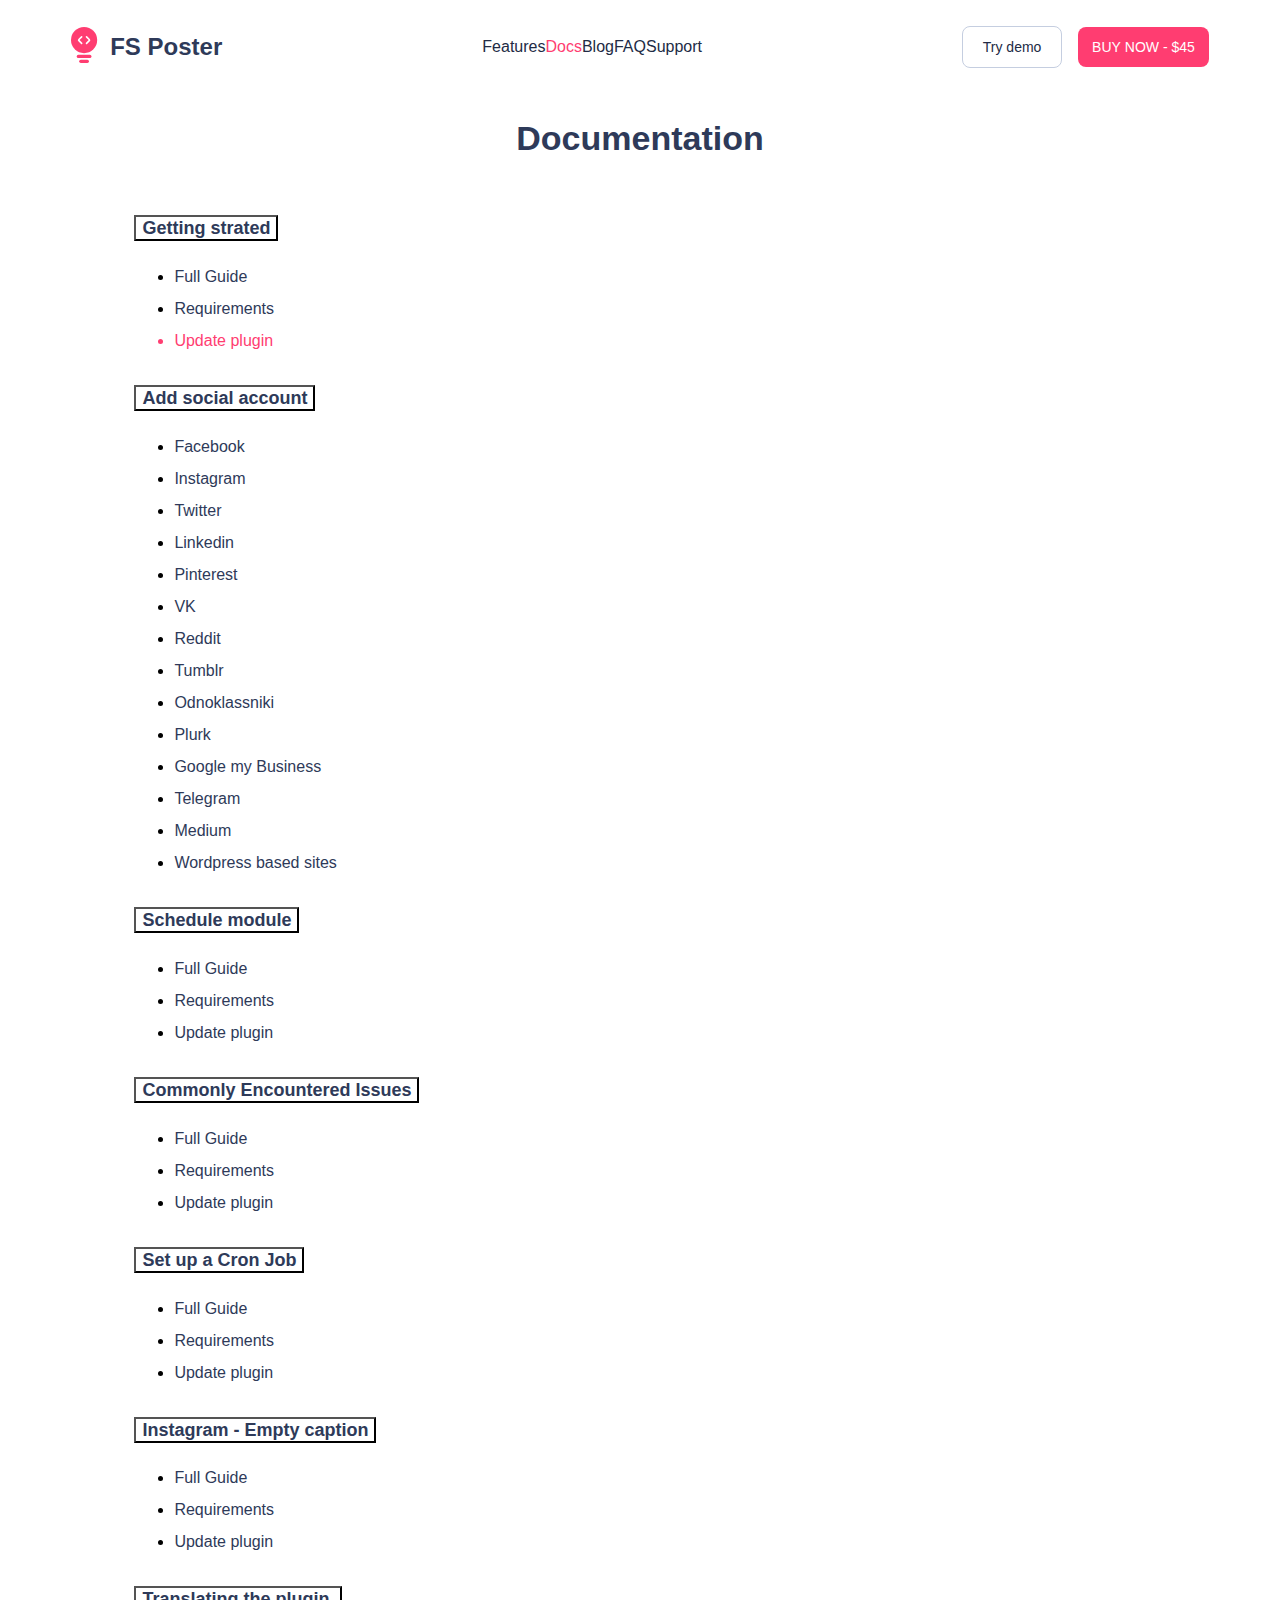
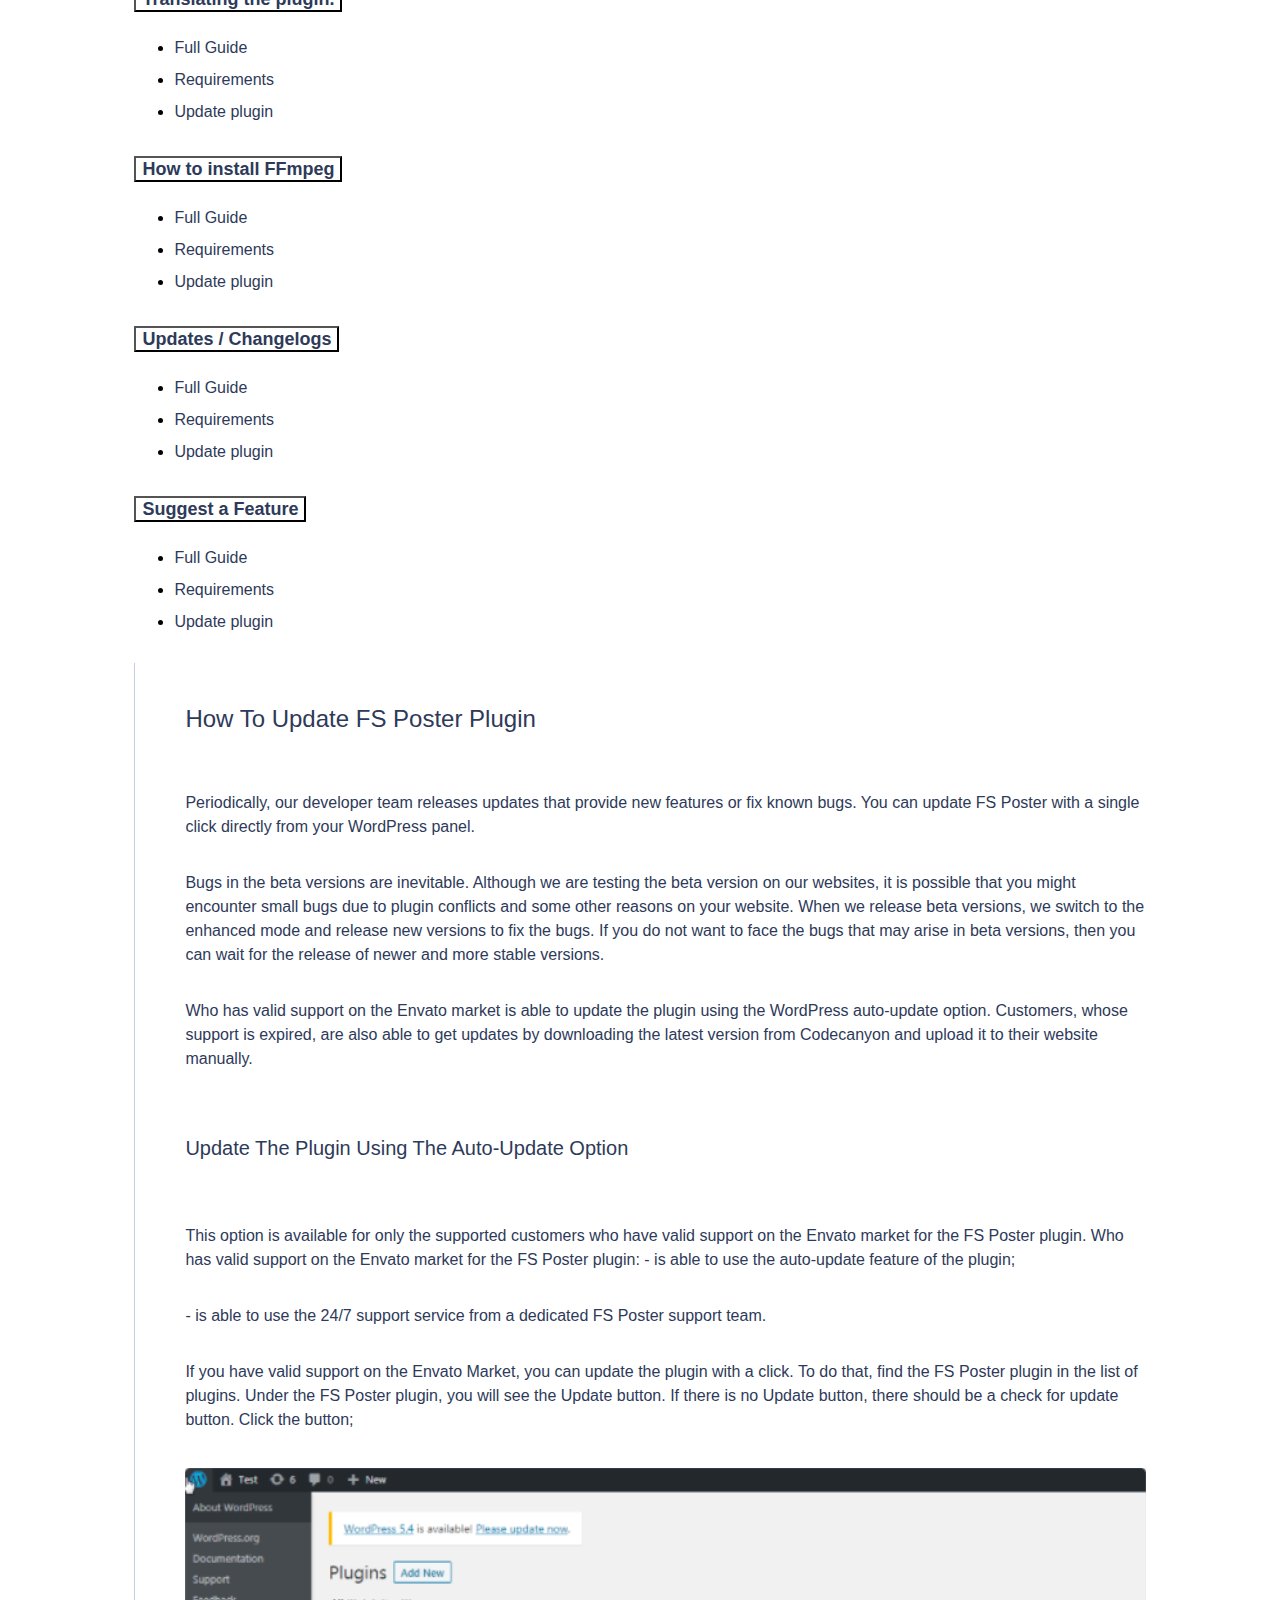
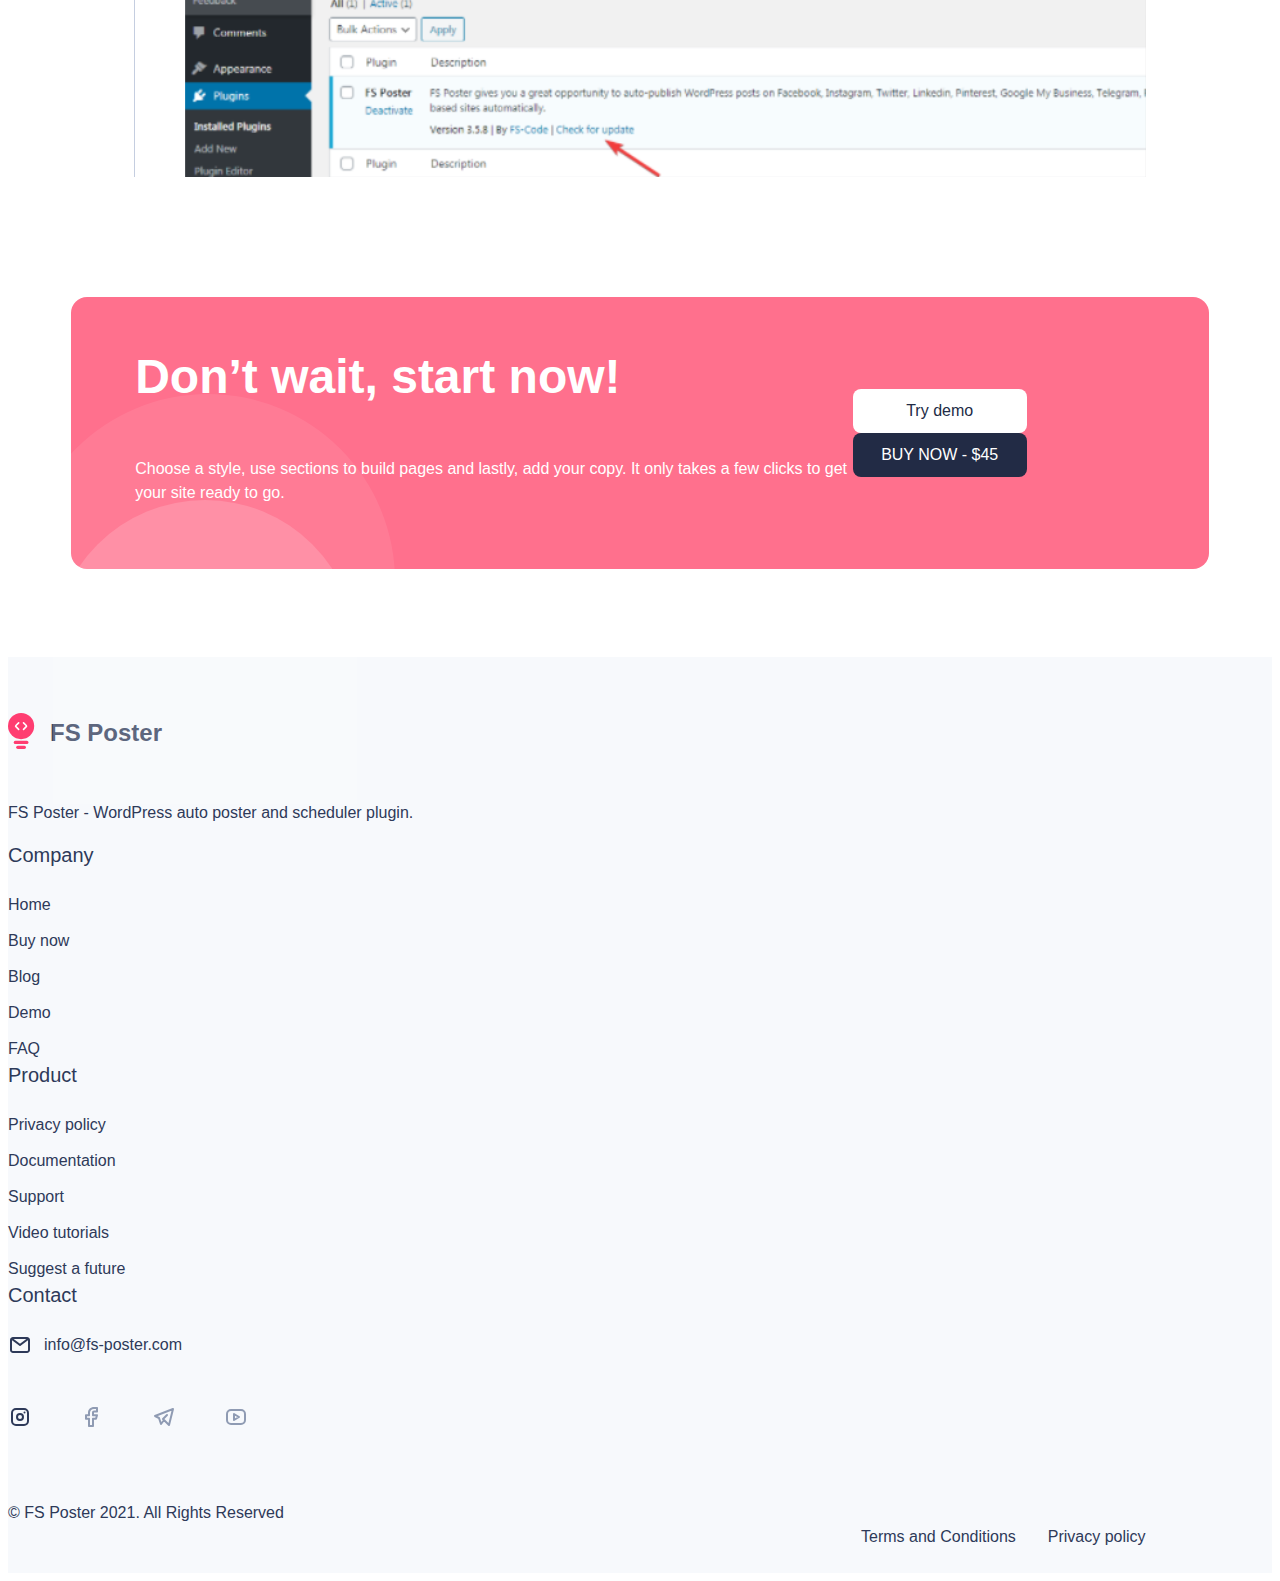
<file: documentation.html>
<!DOCTYPE html>
<html lang="en">

<head>
   <meta charset="UTF-8">
   <meta http-equiv="X-UA-Compatible" content="IE=edge">
   <meta name="viewport" content="width=device-width, initial-scale=1.0">
   <link href="https://cdn.jsdelivr.net/npm/bootstrap@5.1.3/dist/css/bootstrap.min.css" rel="stylesheet"
      integrity="sha384-1BmE4kWBq78iYhFldvKuhfTAU6auU8tT94WrHftjDbrCEXSU1oBoqyl2QvZ6jIW3" crossorigin="anonymous">
   <link rel="stylesheet" href="https://cdnjs.cloudflare.com/ajax/libs/font-awesome/6.0.0/css/all.min.css">
   <link rel="stylesheet" href="./css/style.css">
   <title>Documentation</title>
</head>

<body>
   <header>
      <div class="row navbar">
         <div class="col-6 col-md-3 left">
            <img class="menu" src="./images/menu.svg" alt="">
            <div class="logo"><img src="./images/logophoto.svg" alt=""></div>
            <a href="#">FS Poster</a>
         </div>
         <div class="d-none d-md-inline-block col-md-5 middle">
            <nav>
               <ul>
                  <li><a href="#">Features</a></li>
                  <li><a href="#" class="selected">Docs</a></li>
                  <li><a href="./index.html">Blog</a></li>
                  <li><a href="#">FAQ</a></li>
                  <li><a href="#">Support</a></li>
               </ul>
            </nav>
         </div>
         <div class="col-6 col-md-3 right">
            <img class="search" src="./images/search.svg" alt="">
            <button>Try demo</button>
            <button class="mainbutton">BUY <span>&nbspNOW&nbsp</span>-&nbsp$45</button>
         </div>
      </div>
   </header>
   <section class="docmain">
      <h1>Documentation</h1>
      <div class="row common">
         <div class="accordion col-12 col-md-4" id="accordionPanelsStayOpenExample">
            <div class="accordion-item border-0">
               <h2 class="accordion-header" id="heading1">
                  <button class="accordion-button " type="button" data-bs-toggle="collapse" data-bs-target="#collapse1"
                     aria-expanded="true" aria-controls="collapse1">
                     Getting strated
                  </button>
               </h2>
               <div id="collapse1" class="accordion-collapse collapse show" aria-labelledby="heading1"
                  data-bs-parent="#accordionExample">
                  <div class="accordion-body">
                     <ul>
                        <li><a href="#">Full Guide </a></li>
                        <li><a href="#">Requirements</a></li>
                        <li class="selected"><a href="#" ">Update plugin</a></li>
                         </ul>
                         <h3>How To Update FS Poster Plugin</h3>
                         <p>
                            Periodically, our developer team releases updates that provide new features or
                            fix known
                            bugs. You can update FS Poster with a single click directly from your WordPress
                            panel.
                         </p>
                         <p>
                            Bugs in the beta versions are inevitable. Although we are testing the beta
                            version on our
                            websites, it is possible that you might encounter small bugs due to plugin
                            conflicts and
                            some other reasons on your website. When we release beta versions, we switch to
                            the enhanced
                            mode and release new versions to fix the bugs. If you do not want to face the
                            bugs that may
                            arise in beta versions, then you can wait for the release of newer and more
                            stable versions.
                         </p>
                         <p>
                            Who has valid support on the Envato market is able to update the plugin using
                            the WordPress
                            auto-update option. Customers, whose support is expired, are also able to get
                            updates by
                            downloading the latest version from Codecanyon and upload it to their website
                            manually.
                         </p>
                         <h4>Update The Plugin Using The Auto-Update Option</h4>
                         <p>
                            This option is available for only the supported customers who have valid support
                            on the Envato market for the FS Poster plugin.
                            Who has valid support on the Envato market for the FS Poster plugin:
                            - is able to use the auto-update feature of the plugin;
                         </p>
                         <p>
                            - is able to use the 24/7 support service from a dedicated FS Poster support
                            team.
                         </p>
                         <p>
                            If you have valid support on the Envato Market, you can update the plugin with a
                            click.To do that, find the FS Poster plugin in the list of plugins. Under the FS
                            Poster plugin, you will see the Update button. If there is no Update button,
                            there should be a check for update button. Click the button;
                         </p>
                      </div>
                   </div>
                </div>
                <div class= " accordion-item border-0">
                              <h2 class="accordion-header" id="heading2">
                                 <button class="accordion-button collapsed" type="button" data-bs-toggle="collapse"
                                    data-bs-target="#collapse2" aria-expanded="false" aria-controls="collapse2">
                                    Add social account
                                 </button>
                              </h2>
                              <div id="collapse2" class="accordion-collapse collapse" aria-labelledby="heading2"
                                 data-bs-parent="#accordionExample">
                                 <div class="accordion-body">
                                    <ul>
                                       <li><a href="https://www.facebook.com/">Facebook</a></li>
                                       <li><a href="https://www.instagram.com/">Instagram</a></li>
                                       <li><a href="https://www.twitter.com/">Twitter</a></li>
                                       <li><a href="https://www.linkedin.com/">Linkedin</a></li>
                                       <li><a href="https://www.pinterest.com/">Pinterest</a></li>
                                       <li><a href="https://www.vk.com/">VK</a></li>
                                       <li><a href="https://www.reddit.com/">Reddit</a></li>
                                       <li><a href="https://www.tumblr.com/">Tumblr</a></li>
                                       <li><a href="https://www.odnoklassniki.com/">Odnoklassniki</a></li>
                                       <li><a href="https://www.plurk.com/">Plurk</a></li>
                                       <li><a href="https://www.google.com/business/">Google my Business</a></li>
                                       <li><a href="https://www.telegram.com/">Telegram</a></li>
                                       <li><a href="https://www.medium.com/">Medium</a></li>
                                       <li><a href="https://wordpress.com/">Wordpress based sites</a></li>
                                    </ul>
                                 </div>
                              </div>
                  </div>
                  <div class="accordion-item border-0">
                     <h2 class="accordion-header" id="heading3">
                        <button class="accordion-button collapsed" type="button" data-bs-toggle="collapse"
                           data-bs-target="#collapse3" aria-expanded="false" aria-controls="collapse3">
                           Schedule module
                        </button>
                     </h2>
                     <div id="collapse3" class="accordion-collapse collapse" aria-labelledby="heading3"
                        data-bs-parent="#accordionExample">
                        <div class="accordion-body">
                           <ul>
                              <li><a href="#">Full Guide</a></li>
                              <li><a href="#">Requirements</a></li>
                              <li><a href="#">Update plugin</a></li>
                           </ul>
                        </div>
                     </div>
                  </div>
                  <div class="accordion-item border-0">
                     <h2 class="accordion-header" id="heading4">
                        <button class="accordion-button collapsed" type="button" data-bs-toggle="collapse"
                           data-bs-target="#collapse4" aria-expanded="false" aria-controls="collapse4">
                           Commonly Encountered Issues
                        </button>
                     </h2>
                     <div id="collapse4" class="accordion-collapse collapse" aria-labelledby="heading4"
                        data-bs-parent="#accordionExample">
                        <div class="accordion-body">
                           <ul>
                              <li><a href="#">Full Guide</a></li>
                              <li><a href="#">Requirements</a></li>
                              <li><a href="#">Update plugin</a></li>
                           </ul>
                        </div>
                     </div>
                  </div>
                  <div class="accordion-item border-0">
                     <h2 class="accordion-header" id="heading5">
                        <button class="accordion-button collapsed" type="button" data-bs-toggle="collapse"
                           data-bs-target="#collapse5" aria-expanded="false" aria-controls="collapse5">
                           Set up a Cron Job
                        </button>
                     </h2>
                     <div id="collapse5" class="accordion-collapse collapse" aria-labelledby="heading5"
                        data-bs-parent="#accordionExample">
                        <div class="accordion-body">
                           <ul>
                              <li><a href="#">Full Guide</a></li>
                              <li><a href="#">Requirements</a></li>
                              <li><a href="#">Update plugin</a></li>
                           </ul>
                        </div>
                     </div>
                  </div>
                  <div class="accordion-item border-0">
                     <h2 class="accordion-header" id="heading6">
                        <button class="accordion-button collapsed" type="button" data-bs-toggle="collapse"
                           data-bs-target="#collapse6" aria-expanded="false" aria-controls="collapse6">
                           Instagram - Empty caption
                        </button>
                     </h2>
                     <div id="collapse6" class="accordion-collapse collapse" aria-labelledby="heading6"
                        data-bs-parent="#accordionExample">
                        <div class="accordion-body">
                           <ul>
                              <li><a href="#">Full Guide</a></li>
                              <li><a href="#">Requirements</a></li>
                              <li><a href="#">Update plugin</a></li>
                           </ul>
                        </div>
                     </div>
                  </div>
                  <div class="accordion-item border-0">
                     <h2 class="accordion-header" id="heading7">
                        <button class="accordion-button collapsed" type="button" data-bs-toggle="collapse"
                           data-bs-target="#collapse7" aria-expanded="false" aria-controls="collapse7">
                           Translating the plugin.
                        </button>
                     </h2>
                     <div id="collapse7" class="accordion-collapse collapse" aria-labelledby="heading7"
                        data-bs-parent="#accordionExample">
                        <div class="accordion-body">
                           <ul>
                              <li><a href="#">Full Guide</a></li>
                              <li><a href="#">Requirements</a></li>
                              <li><a href="#">Update plugin</a></li>
                           </ul>
                        </div>
                     </div>
                  </div>
                  <div class="accordion-item border-0">
                     <h2 class="accordion-header" id="heading8">
                        <button class="accordion-button collapsed" type="button" data-bs-toggle="collapse"
                           data-bs-target="#collapse8" aria-expanded="false" aria-controls="collapse8">
                           How to install FFmpeg
                        </button>
                     </h2>
                     <div id="collapse8" class="accordion-collapse collapse" aria-labelledby="heading8"
                        data-bs-parent="#accordionExample">
                        <div class="accordion-body">
                           <ul>
                              <li><a href="#">Full Guide</a></li>
                              <li><a href="#">Requirements</a></li>
                              <li><a href="#">Update plugin</a></li>
                           </ul>
                        </div>
                     </div>
                  </div>
                  <div class="accordion-item border-0">
                     <h2 class="accordion-header" id="heading9">
                        <button class="accordion-button collapsed" type="button" data-bs-toggle="collapse"
                           data-bs-target="#collapse9" aria-expanded="false" aria-controls="collapse9">
                           Updates / Changelogs
                        </button>
                     </h2>
                     <div id="collapse9" class="accordion-collapse collapse" aria-labelledby="heading9"
                        data-bs-parent="#accordionExample">
                        <div class="accordion-body">
                           <ul>
                              <li><a href="#">Full Guide</a></li>
                              <li><a href="#">Requirements</a></li>
                              <li><a href="#">Update plugin</a></li>
                           </ul>
                        </div>
                     </div>
                  </div>
                  <div class="accordion-item border-0">
                     <h2 class="accordion-header" id="heading10">
                        <button class="accordion-button collapsed" type="button" data-bs-toggle="collapse"
                           data-bs-target="#collapse10" aria-expanded="false" aria-controls="collapse10">
                           Suggest a Feature
                        </button>
                     </h2>
                     <div id="collapse10" class="accordion-collapse collapse" aria-labelledby="heading10"
                        data-bs-parent="#accordionExample">
                        <div class="accordion-body">
                           <ul>
                              <li><a href="#">Full Guide</a></li>
                              <li><a href="#">Requirements</a></li>
                              <li><a href="#">Update plugin</a></li>
                           </ul>
                        </div>
                     </div>
                  </div>
               </div>

               <div class="col-md-8 d-none d-md-block information">
                  <h5>How To Update FS Poster Plugin</h5>
                  <p>Periodically, our developer team releases updates that provide new features or
                     fix known bugs. You can update FS Poster with a single click directly from your
                     WordPress panel.
                  </p>
                  <p>
                     Bugs in the beta versions are inevitable. Although we are testing the beta version
                     on our websites, it is possible that you might encounter small bugs due to plugin
                     conflicts and some other reasons on your website. When we release beta versions,
                     we switch to the enhanced mode and release new versions to fix the bugs. If you
                     do not want to face the bugs that may arise in beta versions, then you can wait
                     for the release of newer and more stable versions.
                  </p>
                  <p>
                     Who has valid support on the Envato market is able to update the plugin using the
                     WordPress auto-update option. Customers, whose support is expired, are also able to
                     get updates by downloading the latest version from Codecanyon and upload it to their
                     website manually.
                  </p>
                  <h6>Update The Plugin Using The Auto-Update Option</h6>
                  <p>
                     This option is available for only the supported customers who have valid support
                     on the Envato market for the FS Poster plugin.
                     Who has valid support on the Envato market for the FS Poster plugin:
                     - is able to use the auto-update feature of the plugin;
                  </p>
                  <p>
                     - is able to use the 24/7 support service from a dedicated FS Poster support team.
                  </p>
                  <p>
                     If you have valid support on the Envato Market, you can update the plugin with a click.
                     To do that, find the FS Poster plugin in the list of plugins. Under the FS Poster plugin,
                     you will see the Update button. If there is no Update button, there should be a check for
                     update button. Click the button;
                  </p>
                  <img src="./images/image 10.svg" alt="">
               </div>
            </div>
   </section>

   <section class="row d-none d-md-flex jumbotron">
      <div class="col-6 info">
         <h3>Don’t wait, start now!</h3>
         <p>Choose a style, use sections to build pages and lastly, add your copy. It only takes a few clicks to get
            your site ready to go.
         </p>
      </div>
      <div class="col-6 d-flex justify-content-end buttons">
         <button>Try demo</button>
         <button>BUY NOW - $45</button>
      </div>
      <div class="big circle"></div>
      <div class="small circle"></div>
   </section>

   <footer>
      <div class="row p-0 m-0 mx-md-auto up">
         <div class="col-12 col-md-3 info">
            <div class="footerlogo">
               <div class="logo"><img src="./images/logophoto.svg" alt=""></div>
               <a href="#">FS Poster</a>
            </div>
            <p>FS Poster - WordPress auto poster
               and scheduler plugin.
            </p>
         </div>
         <div class="col-12 col-md-3 company menu">
            <h6>Company</h6>
            <ul>
               <li><a href="#">Home</a></li>
               <li><a href="#">Buy now</a></li>
               <li><a href="./index.html">Blog</a></li>
               <li><a href="#">Demo</a></li>
               <li><a href="#">FAQ</a></li>
            </ul>
         </div>
         <div class="col-12 col-md-3 product menu">
            <h6>Product</h6>
            <ul>
               <li><a href="#">Privacy policy</a></li>
               <li><a href="./documentation.html">Documentation</a></li>
               <li><a href="#">Support</a></li>
               <li><a href="#">Video tutorials</a></li>
               <li><a href="#">Suggest a future</a></li>
            </ul>
         </div>
         <div class="col-12 col-md-3 contact menu">
            <h6>Contact</h6>
            <ul>
               <li>
                  <a href="#">
                     <img src="./images/email.svg" alt="">
                     <p>info@fs-poster.com</p>
                  </a>
               </li>
            </ul>
            <div class="socialnetworks">
               <ul>
                  <li><a href="#"><img src="./images/Instagram.svg" alt=""></a></li>
                  <li><a href="#"><img src="./images/facebook.svg" alt=""></a></li>
                  <li><a href="#"><img src="./images/telegram.svg" alt=""></a></li>
                  <li><a href="#"><img src="./images/youtube.svg" alt=""></a></li>
               </ul>
            </div>
         </div>
      </div>
      <div class="row down mx-auto">
         <div class="col-md-6 left">
            <p>&copy FS Poster 2021. All Rights Reserved</p>
         </div>
         <div class="col-md-6 right ">
            <a href="#">Terms and Conditions</a>
            <a href="#">Privacy policy</a>
         </div>
      </div>
   </footer>
   <script src="https://cdn.jsdelivr.net/npm/bootstrap@5.1.3/dist/js/bootstrap.bundle.min.js"
      integrity="sha384-ka7Sk0Gln4gmtz2MlQnikT1wXgYsOg+OMhuP+IlRH9sENBO0LRn5q+8nbTov4+1p"
      crossorigin="anonymous"></script>
</body>

</html>
</file>
<file: css/style.css>
.jumbotron {
  font-family: Euclid Circular A, sans-serif;
  width: 90%;
  margin: 120px auto 0 auto;
  display: -webkit-box;
  display: -ms-flexbox;
  display: flex;
  -webkit-box-pack: justify;
      -ms-flex-pack: justify;
          justify-content: space-between;
  -webkit-box-align: center;
      -ms-flex-align: center;
          align-items: center;
  background: #FF708D;
  border-radius: 16px;
  position: relative;
}

.jumbotron .info {
  padding-left: 64px;
}

.jumbotron h3 {
  font-family: Euclid Circular A, sans-serif;
  font-style: normal;
  font-weight: 600;
  font-size: 48px;
  line-height: 64px;
  color: #FFFFFF;
  margin-top: 48px;
}

.jumbotron p {
  font-family: Euclid Circular A, sans-serif;
  font-style: normal;
  font-weight: normal;
  font-size: 16px;
  line-height: 24px;
  color: #FFFFFF;
  margin: 16px 0 64px 0;
}

.jumbotron .buttons {
  padding-right: 64px;
  gap: 24px;
}

.jumbotron .buttons button {
  padding: 12px;
  width: 174px;
  text-align: center;
  border-radius: 8px;
  border: none;
}

.jumbotron .buttons button:nth-of-type(1) {
  background: #FFFFFF;
  font-family: Euclid Circular A, sans-serif;
  font-style: normal;
  font-weight: normal;
  font-size: 16px;
  line-height: 20px;
  color: #222B45;
  text-align: center;
  -webkit-transition: 0.2s ease-out;
  transition: 0.2s ease-out;
}

.jumbotron .buttons button:nth-of-type(1):hover {
  color: #FFFFFF;
  background: #222B45;
}

.jumbotron .buttons button:nth-of-type(2) {
  background: #222B45;
  font-family: Euclid Circular A, sans-serif;
  font-style: normal;
  font-weight: 400;
  font-size: 16px;
  line-height: 20px;
  color: #FFFFFF;
  text-align: center;
  -webkit-transition: 0.2s ease-out;
  transition: 0.2s ease-out;
}

.jumbotron .circle {
  position: absolute;
  background: #ffffff;
}

.jumbotron .big {
  width: 374px;
  height: 374px;
  position: absolute;
  left: -4.44%;
  right: 73.68%;
  top: 35.42%;
  bottom: -91.25%;
  border-top-left-radius: 50%;
  border-top-right-radius: 50%;
  background: rgba(255, 255, 255, 0.08);
}

.jumbotron .small {
  width: 304px;
  height: 304px;
  position: absolute;
  left: -1.56%;
  right: 76.56%;
  top: 74.58%;
  bottom: -101.25%;
  background: rgba(255, 255, 255, 0.16);
  border-top-left-radius: 50%;
  border-top-right-radius: 50%;
}

body {
  font-family: Euclid Circular A, sans-serif;
}

header .navbar {
  width: 95%;
  margin: auto;
  padding: 18px 0;
  display: -webkit-box;
  display: -ms-flexbox;
  display: flex;
  -ms-flex-wrap: nowrap;
      flex-wrap: nowrap;
  -webkit-box-orient: horizontal;
  -webkit-box-direction: normal;
      -ms-flex-direction: row;
          flex-direction: row;
  -webkit-box-pack: justify;
      -ms-flex-pack: justify;
          justify-content: space-between;
  -webkit-box-align: center;
      -ms-flex-align: center;
          align-items: center;
}

header .navbar > * {
  padding: 0;
}

header .navbar .left {
  display: -webkit-box;
  display: -ms-flexbox;
  display: flex;
  -ms-flex-wrap: nowrap;
      flex-wrap: nowrap;
  -webkit-box-orient: horizontal;
  -webkit-box-direction: normal;
      -ms-flex-direction: row;
          flex-direction: row;
  -webkit-box-pack: start;
      -ms-flex-pack: start;
          justify-content: start;
  -webkit-box-align: center;
      -ms-flex-align: center;
          align-items: center;
  gap: 12px;
}

header .navbar .left a {
  font-family: Euclid Circular A, sans-serif;
  font-style: normal;
  font-weight: 600;
  font-size: 24px;
  line-height: 32px;
  color: #2E3A59;
  text-decoration: none;
  -webkit-transition: 0.5s ease-in;
  transition: 0.5s ease-in;
}

header .navbar .left a:hover {
  color: #093ec4;
}

header .navbar .left .logo {
  position: relative;
}

header .navbar .left .logo:after {
  content: '';
  position: absolute;
  top: 0;
  left: 0;
  width: 0;
  height: 100%;
  background-color: rgba(255, 255, 255, 0.4);
  -webkit-transition: none;
  transition: none;
}

header .navbar .left .logo:hover:after {
  width: 150%;
  background-color: rgba(255, 255, 255, 0);
  -webkit-transition: all 1s ease-in-out;
  -webkit-transition: all 0.4s ease-in-out;
  transition: all 0.4s ease-in-out;
}

header .navbar .middle {
  -ms-flex-wrap: nowrap;
      flex-wrap: nowrap;
  -webkit-box-orient: horizontal;
  -webkit-box-direction: normal;
      -ms-flex-direction: row;
          flex-direction: row;
  -webkit-box-pack: center;
      -ms-flex-pack: center;
          justify-content: center;
  -webkit-box-align: center;
      -ms-flex-align: center;
          align-items: center;
}

header .navbar .middle nav ul {
  padding: 0;
  margin: 0;
  display: -webkit-box;
  display: -ms-flexbox;
  display: flex;
  list-style-type: none;
  -webkit-box-orient: vertical;
  -webkit-box-direction: normal;
      -ms-flex-direction: column;
          flex-direction: column;
  -webkit-box-pack: justify;
      -ms-flex-pack: justify;
          justify-content: space-between;
}

header .navbar .middle nav ul a {
  text-decoration: none;
  font-family: Euclid Circular A, sans-serif;
  font-style: normal;
  font-weight: normal;
  font-size: 16px;
  line-height: 24px;
  color: #222B45;
}

header .navbar .middle nav ul a.selected {
  color: #FF3D71;
}

header .navbar .middle nav ul a.selected:hover {
  cursor: default;
}

header .navbar .middle nav ul a:hover {
  color: #FF3D71;
}

header .navbar .right {
  display: -webkit-box;
  display: -ms-flexbox;
  display: flex;
  -ms-flex-wrap: nowrap;
      flex-wrap: nowrap;
  -webkit-box-orient: horizontal;
  -webkit-box-direction: normal;
      -ms-flex-direction: row;
          flex-direction: row;
  -webkit-box-pack: end;
      -ms-flex-pack: end;
          justify-content: end;
  -webkit-box-align: center;
      -ms-flex-align: center;
          align-items: center;
  gap: 16px;
}

header .navbar .right button.mainbutton {
  display: -webkit-box;
  display: -ms-flexbox;
  display: flex;
  padding: 12px 14px;
  -webkit-box-align: center;
      -ms-flex-align: center;
          align-items: center;
  width: "";
  height: "";
  background: #FF3D71;
  border: none;
  font-family: Euclid Circular A, sans-serif;
  font-style: normal;
  font-weight: 400;
  font-size: 14px;
  line-height: 16px;
  color: #FFFFFF;
  border-radius: 8px;
  -webkit-transition: 0.5s ease-out;
  transition: 0.5s ease-out;
}

header .navbar .right button.mainbutton span {
  display: none;
}

header .navbar .right button.mainbutton:hover {
  background: #222B45;
}

header .navbar .right button:not(.mainbutton) {
  display: none;
  padding: 12px 8px;
  min-width: 100px;
  text-align: center;
  border-radius: 8px;
  width: "";
  height: "";
  background: #FFFFFF;
  border: 1px solid #C5CEE0;
  font-family: Euclid Circular A, sans-serif;
  font-style: normal;
  font-weight: 400;
  font-size: 14px;
  line-height: 16px;
  color: #222B45;
  -webkit-transition: 0.5s ease-out;
  transition: 0.5s ease-out;
}

header .navbar .right button:not(.mainbutton):hover {
  color: #C5CEE0;
  background: #222B45;
}

header .menu:hover,
header .logo:hover,
header .search:hover {
  cursor: pointer;
}

@media (min-width: 768px) {
  header .navbar {
    width: 90%;
  }
  header .navbar .left .menu {
    display: none;
  }
  header .navbar .middle nav ul {
    -webkit-box-orient: horizontal;
    -webkit-box-direction: normal;
        -ms-flex-direction: row;
            flex-direction: row;
  }
  header .navbar .right .search {
    display: none;
  }
  header .navbar .right button.mainbutton span {
    display: inline-block;
  }
  header .navbar .right button:not(.mainbutton) {
    display: block;
  }
}

footer {
  margin: 88px 0 0 0;
  padding: 56px 0 24px 0;
  background: #F7F9FC;
  -ms-flex-wrap: nowrap;
      flex-wrap: nowrap;
  -webkit-box-orient: vertical;
  -webkit-box-direction: normal;
      -ms-flex-direction: column;
          flex-direction: column;
  -webkit-box-pack: start;
      -ms-flex-pack: start;
          justify-content: start;
  -webkit-box-align: center;
      -ms-flex-align: center;
          align-items: center;
}

footer ul {
  list-style: none;
  padding: 0;
  margin: 24px 0 0 0;
  display: -webkit-box;
  display: -ms-flexbox;
  display: flex;
  -ms-flex-wrap: nowrap;
      flex-wrap: nowrap;
  -webkit-box-orient: vertical;
  -webkit-box-direction: normal;
      -ms-flex-direction: column;
          flex-direction: column;
  -webkit-box-pack: center;
      -ms-flex-pack: center;
          justify-content: center;
  -webkit-box-align: left;
      -ms-flex-align: left;
          align-items: left;
  gap: 12px;
}

footer ul a {
  font-family: Euclid Circular A, sans-serif;
  font-style: normal;
  font-weight: normal;
  font-size: 16px;
  line-height: 24px;
  color: #2E3A59;
  text-decoration: none;
}

footer .info {
  display: -webkit-box;
  display: -ms-flexbox;
  display: flex;
  -ms-flex-wrap: nowrap;
      flex-wrap: nowrap;
  -webkit-box-orient: vertical;
  -webkit-box-direction: normal;
      -ms-flex-direction: column;
          flex-direction: column;
  -webkit-box-pack: start;
      -ms-flex-pack: start;
          justify-content: start;
  -webkit-box-align: center;
      -ms-flex-align: center;
          align-items: center;
  text-align: center;
  gap: 32px;
}

footer .info .footerlogo {
  display: -webkit-box;
  display: -ms-flexbox;
  display: flex;
  -ms-flex-wrap: nowrap;
      flex-wrap: nowrap;
  -webkit-box-orient: horizontal;
  -webkit-box-direction: normal;
      -ms-flex-direction: row;
          flex-direction: row;
  -webkit-box-pack: center;
      -ms-flex-pack: center;
          justify-content: center;
  -webkit-box-align: center;
      -ms-flex-align: center;
          align-items: center;
  gap: 15px;
}

footer .info .footerlogo .logo {
  position: relative;
}

footer .info .footerlogo .logo:hover {
  cursor: pointer;
}

footer .info .footerlogo .logo:after {
  content: '';
  position: absolute;
  top: 0;
  left: 0;
  width: 0;
  height: 100%;
  background-color: rgba(255, 255, 255, 0.4);
  -webkit-transition: none;
  transition: none;
}

footer .info .footerlogo .logo:hover:after {
  width: 150%;
  background-color: rgba(255, 255, 255, 0);
  -webkit-transition: all 1s ease-in-out;
  -webkit-transition: all 0.4s ease-in-out;
  transition: all 0.4s ease-in-out;
}

footer .info .footerlogo a {
  font-family: Euclid Circular A, sans-serif;
  font-style: normal;
  font-weight: 600;
  font-size: 24px;
  line-height: 32px;
  color: #2E3A59;
  text-decoration: none;
  -webkit-transition: 0.5s ease-in;
  transition: 0.5s ease-in;
}

footer .info .footerlogo a:hover {
  color: #093ec4;
}

footer .info p {
  font-family: Euclid Circular A, sans-serif;
  font-style: normal;
  font-weight: normal;
  font-size: 16px;
  line-height: 24px;
  color: #2E3A59;
  max-width: 70%;
}

footer .menu {
  text-align: center;
  margin-top: 40px;
}

footer .menu h6 {
  font-family: Euclid Circular A, sans-serif;
  font-style: normal;
  font-weight: 400;
  font-size: 20px;
  line-height: 28px;
  color: #2E3A59;
  margin: 0;
}

footer .menu.contact li a {
  display: -webkit-box;
  display: -ms-flexbox;
  display: flex;
  -webkit-box-align: center;
      -ms-flex-align: center;
          align-items: center;
  -webkit-box-pack: center;
      -ms-flex-pack: center;
          justify-content: center;
  gap: 12px;
}

footer .menu.contact li a p {
  margin: 0;
}

footer .menu .socialnetworks ul {
  margin-top: 48px;
  -webkit-box-orient: horizontal;
  -webkit-box-direction: normal;
      -ms-flex-direction: row;
          flex-direction: row;
  gap: 48px;
}

footer .down {
  margin: 24px 0 0 0;
  padding: 24px 0 0 0;
  font-family: Euclid Circular A, sans-serif;
  font-style: normal;
  font-weight: 400;
  font-size: 20px;
  line-height: 28px;
  color: #2E3A59;
  border-top: 1px solid #EDF1F7;
}

footer .down p {
  margin-bottom: 0;
}

footer .down .left {
  display: -webkit-box;
  display: -ms-flexbox;
  display: flex;
  -webkit-box-pack: center;
      -ms-flex-pack: center;
          justify-content: center;
  font-family: Euclid Circular A, sans-serif;
  font-style: normal;
  font-weight: normal;
  font-size: 16px;
  line-height: 24px;
  color: #2E3A59;
}

footer .down .right {
  display: none;
}

footer .down .right a {
  text-decoration: none;
  font-family: Euclid Circular A, sans-serif;
  font-style: normal;
  font-weight: normal;
  font-size: 16px;
  line-height: 24px;
  color: #2E3A59;
}

@media (min-width: 768px) {
  footer > * {
    width: 90%;
  }
  footer .info {
    text-align: left;
    -webkit-box-align: start;
        -ms-flex-align: start;
            align-items: flex-start;
    -webkit-box-pack: start;
        -ms-flex-pack: start;
            justify-content: flex-start;
  }
  footer .menu {
    margin: 0;
    text-align: left;
  }
  footer .menu.contact li a {
    -webkit-box-align: start;
        -ms-flex-align: start;
            align-items: flex-start;
    -webkit-box-pack: start;
        -ms-flex-pack: start;
            justify-content: flex-start;
  }
  footer .menu .socialnetworks ul {
    -ms-flex-wrap: wrap;
        flex-wrap: wrap;
    -webkit-box-orient: horizontal;
    -webkit-box-direction: normal;
        -ms-flex-direction: row;
            flex-direction: row;
    -webkit-box-pack: start;
        -ms-flex-pack: start;
            justify-content: flex-start;
    -webkit-box-align: stretch;
        -ms-flex-align: stretch;
            align-items: stretch;
  }
  footer .down {
    margin-top: 32px;
    border: none;
  }
  footer .down p {
    display: inline-block;
  }
  footer .down .left {
    -webkit-box-pack: start;
        -ms-flex-pack: start;
            justify-content: flex-start;
  }
  footer .down .right {
    display: -webkit-box;
    display: -ms-flexbox;
    display: flex;
    -webkit-box-pack: end;
        -ms-flex-pack: end;
            justify-content: flex-end;
    gap: 32px;
  }
}

.blogmain {
  width: 95%;
  margin: auto;
  display: -webkit-box;
  display: -ms-flexbox;
  display: flex;
  -ms-flex-wrap: nowrap;
      flex-wrap: nowrap;
  -webkit-box-orient: vertical;
  -webkit-box-direction: normal;
      -ms-flex-direction: column;
          flex-direction: column;
  -webkit-box-pack: start;
      -ms-flex-pack: start;
          justify-content: start;
  -webkit-box-align: center;
      -ms-flex-align: center;
          align-items: center;
}

.blogmain > a {
  margin-top: 24px;
  font-family: Euclid Circular A, sans-serif;
  font-style: normal;
  font-weight: 600;
  font-size: 24px;
  line-height: 32px;
  color: #2E3A59;
  text-decoration: none;
  -webkit-transition: 0.2s;
  transition: 0.2s;
}

.blogmain > a:hover {
  color: #093ec4 !important;
}

.blogmain .cardmenu {
  margin-top: 32px;
  margin-bottom: 8px;
  display: -webkit-box;
  display: -ms-flexbox;
  display: flex;
  gap: 16px;
}

.blogmain .cardmenu :first-child {
  padding: 6px 16px;
  width: "";
  height: "";
  background: #FF3D71;
  border: none;
  border-radius: 8px;
  font-family: Euclid Circular A, sans-serif;
  font-style: normal;
  font-weight: normal;
  font-size: 14px;
  line-height: 20px;
  color: #FFFFFF;
  -webkit-transition: 0.2s ease-in;
  transition: 0.2s ease-in;
}

.blogmain .cardmenu :first-child:hover {
  background: #2E3A59;
}

.blogmain .cardmenu :not(:first-child) {
  padding: 5px 10px;
}

.blogmain .samebutton {
  padding: 6px 16px;
  border-radius: 8px;
  width: "";
  height: "";
  background: #FFFFFF;
  border: 1px solid #C5CEE0;
  font-family: Euclid Circular A, sans-serif;
  font-style: normal;
  font-weight: normal;
  font-size: 14px;
  line-height: 20px;
  color: #2E3A59;
  -webkit-transition: 0.2s ease-in;
  transition: 0.2s ease-in;
}

.blogmain .samebutton:hover {
  color: #FFFFFF;
  background: #2E3A59;
}

.blogmain .cards {
  width: 96%;
  margin: auto;
}

.blogmain .card {
  padding: 8px 8px 32px 8px;
  border: none;
  margin-top: 32px;
  -webkit-filter: drop-shadow(0px 16px 32px rgba(118, 127, 154, 0.08));
          filter: drop-shadow(0px 16px 32px rgba(118, 127, 154, 0.08));
}

.blogmain .card .cardinfo {
  width: 94%;
  margin: 24px auto 0 auto;
}

.blogmain .card .cardinfo a {
  text-decoration: none;
  font-family: Euclid Circular A, sans-serif;
  font-style: normal;
  font-weight: 600;
  font-size: 20px;
  line-height: 28px;
  color: #2E3A59;
  margin-top: 24px;
  -webkit-transition: 0.2s;
  transition: 0.2s;
}

.blogmain .card .cardinfo a:hover {
  color: #093ec4 !important;
}

.blogmain .card .cardbuttons {
  display: -webkit-box;
  display: -ms-flexbox;
  display: flex;
  margin-top: 24px;
  gap: 16px;
}

.blogmain .card .cardbuttons .samebutton {
  border-radius: 0;
}

.blogmain .pagination {
  width: 80%;
  margin: auto;
  padding-top: 64px;
  display: -webkit-box;
  display: -ms-flexbox;
  display: flex;
  -ms-flex-wrap: nowrap;
      flex-wrap: nowrap;
  -webkit-box-orient: horizontal;
  -webkit-box-direction: normal;
      -ms-flex-direction: row;
          flex-direction: row;
  -webkit-box-pack: justify;
      -ms-flex-pack: justify;
          justify-content: space-between;
  -webkit-box-align: center;
      -ms-flex-align: center;
          align-items: center;
}

.blogmain .pagination a {
  text-decoration: none;
  font-family: Euclid Circular A, sans-serif;
  font-style: normal;
  font-weight: 400;
  font-size: 20px;
  line-height: 25px;
  color: #2E3A59;
  -webkit-transition: 0.5s ease-in;
  transition: 0.5s ease-in;
}

.blogmain .pagination > div {
  padding: 7px 10px;
  border-radius: 8px;
  -webkit-transition: 0.1s;
  transition: 0.1s;
}

.blogmain .pagination > div:hover {
  background-color: #FF3D71;
}

.blogmain .pagination > div:hover a {
  color: #FFFFFF;
}

.blogmain .pagination .selected {
  padding: 7px 10px;
  background-color: #FF3D71;
  border-radius: 8px;
}

.blogmain .pagination .selected a {
  color: #FFFFFF;
}

.blogmain .pagination .selected a:hover {
  cursor: default;
}

@media (min-width: 768px) {
  .blogmain .cardmenu {
    width: 50%;
    -webkit-box-pack: center;
        -ms-flex-pack: center;
            justify-content: center;
  }
  .blogmain .pagination {
    width: 35%;
  }
  .cards {
    gap: 2%;
  }
  .cards .card {
    width: 32%;
  }
}

.postmain {
  width: 93%;
  margin: auto;
}

.postmain p {
  margin: 0;
  font-family: Euclid Circular A, sans-serif;
  font-style: normal;
  font-weight: normal;
  font-size: 14px;
  line-height: 20px;
  color: #2E3A59;
}

.postmain .author {
  margin-top: 18px;
  display: -webkit-box;
  display: -ms-flexbox;
  display: flex;
  -ms-flex-wrap: nowrap;
      flex-wrap: nowrap;
  -webkit-box-orient: horizontal;
  -webkit-box-direction: normal;
      -ms-flex-direction: row;
          flex-direction: row;
  -webkit-box-pack: center;
      -ms-flex-pack: center;
          justify-content: center;
  -webkit-box-align: center;
      -ms-flex-align: center;
          align-items: center;
  gap: 16px;
}

.postmain .author a {
  text-decoration: none;
  font-family: Euclid Circular A, sans-serif;
  font-style: normal;
  font-weight: 600;
  font-size: 16px;
  line-height: 24px;
  color: #2E3A59;
}

.postmain .author p {
  font-family: Euclid Circular A, sans-serif;
  font-style: normal;
  font-weight: 400;
  font-size: 14px;
  line-height: 20px;
  color: #8F9BB3;
}

.postmain h5 {
  margin-top: 24px;
  font-family: Euclid Circular A, sans-serif;
  font-style: normal;
  font-weight: 600;
  font-size: 24px;
  line-height: 32px;
  color: #2E3A59;
  text-align: center;
}

.postmain .card {
  padding: 8px 8px 32px 8px;
  border: none;
  margin-top: 32px;
  -webkit-filter: drop-shadow(0px 16px 32px rgba(118, 127, 154, 0.08));
          filter: drop-shadow(0px 16px 32px rgba(118, 127, 154, 0.08));
}

.postmain .card.main {
  -webkit-filter: none;
          filter: none;
}

.postmain .card.main .cardinfo {
  width: 100%;
}

.postmain .card.main .cardbuttons {
  margin-top: 24px;
}

.postmain .card.main p {
  margin-top: 24px;
  font-family: Euclid Circular A, sans-serif;
  font-style: normal;
  font-weight: 400;
  font-size: 16px;
  line-height: 24px;
  color: #2E3A59;
}

.postmain .card .cardinfo a {
  font-family: Euclid Circular A, sans-serif;
  font-style: normal;
  font-weight: 600;
  font-size: 20px;
  line-height: 28px;
  color: #2E3A59;
  display: inline-block;
  margin-top: 24px;
  text-decoration: none;
  -webkit-transition: 0.2s;
  transition: 0.2s;
}

.postmain .card .cardinfo a:hover {
  color: #093ec4 !important;
}

.postmain .card .cardinfo {
  width: 94%;
  margin: auto;
}

.postmain .card .cardbuttons {
  display: -webkit-box;
  display: -ms-flexbox;
  display: flex;
  margin-top: 16px;
  gap: 16px;
}

.postmain .card .cardbuttons .samebutton {
  padding: 6px 16px;
  width: "";
  height: "";
  background: #FFFFFF;
  border: 1px solid #C5CEE0;
  font-family: Euclid Circular A, sans-serif;
  font-style: normal;
  font-weight: normal;
  font-size: 14px;
  line-height: 16px;
  color: #2E3A59;
  border-radius: 0;
  -webkit-transition: 0.2s ease-in;
  transition: 0.2s ease-in;
}

.postmain .card .cardbuttons .samebutton:hover {
  background: #2E3A59;
  color: #FFFFFF;
}

.postmain h4 {
  margin: 32px 0;
  font-family: Euclid Circular A, sans-serif;
  font-style: normal;
  font-weight: 600;
  font-size: 20px;
  line-height: 28px;
  color: #2E3A59;
}

.postmain .maintext {
  margin-bottom: 48px;
}

.postmain .maintext img {
  display: block;
  width: 100%;
  margin-top: 40px;
  margin-bottom: 40px;
}

.postmain .maintext h6 {
  margin-bottom: 1.2rem;
  font-family: Euclid Circular A, sans-serif;
  font-style: normal;
  font-weight: 400;
  font-size: 20px;
  line-height: 28px;
  color: #2E3A59;
}

.postmain .maintext p {
  margin-bottom: 1.2rem;
  font-family: Euclid Circular A, sans-serif;
  font-style: normal;
  font-weight: 400;
  font-size: 16px;
  line-height: 28px;
  color: #2E3A59;
}

.postmain .maintext ol {
  margin-top: 32px;
}

.postmain .sendcomment {
  padding: 40px 0 48px 0;
  border-top: 1px solid #E4E9F2;
  border-bottom: 1px solid #E4E9F2;
}

.postmain .sendcomment h4 {
  font-family: Euclid Circular A, sans-serif;
  font-style: normal;
  font-weight: 500;
  font-size: 24px;
  line-height: 32px;
  color: #2E3A59;
  margin: 0;
}

.postmain .sendcomment > p:first-of-type {
  width: 70%;
  font-family: Euclid Circular A, sans-serif;
  font-style: normal;
  font-weight: 400;
  font-size: 16px;
  line-height: 24px;
  color: #8F9BB3;
  margin: 8px 0 0 0;
}

.postmain .sendcomment form {
  margin-top: 40px;
  display: -webkit-box;
  display: -ms-flexbox;
  display: flex;
  -ms-flex-wrap: nowrap;
      flex-wrap: nowrap;
  -webkit-box-orient: vertical;
  -webkit-box-direction: normal;
      -ms-flex-direction: column;
          flex-direction: column;
  -webkit-box-pack: start;
      -ms-flex-pack: start;
          justify-content: flex-start;
  -webkit-box-align: start;
      -ms-flex-align: start;
          align-items: flex-start;
  gap: 24px;
}

.postmain .sendcomment form .name,
.postmain .sendcomment form .email,
.postmain .sendcomment form .addcomment {
  width: 100%;
  display: -webkit-box;
  display: -ms-flexbox;
  display: flex;
  -ms-flex-wrap: nowrap;
      flex-wrap: nowrap;
  -webkit-box-orient: vertical;
  -webkit-box-direction: normal;
      -ms-flex-direction: column;
          flex-direction: column;
  -webkit-box-pack: start;
      -ms-flex-pack: start;
          justify-content: flex-start;
  -webkit-box-align: start;
      -ms-flex-align: start;
          align-items: flex-start;
  gap: 8px;
}

.postmain .sendcomment form .name input,
.postmain .sendcomment form .name textarea,
.postmain .sendcomment form .email input,
.postmain .sendcomment form .email textarea,
.postmain .sendcomment form .addcomment input,
.postmain .sendcomment form .addcomment textarea {
  border: none;
  width: 100%;
  height: "";
  background: #F7F9FC;
  border: 1px solid #E4E9F2;
  border-radius: 8px;
  padding: 14px 16px;
}

.postmain .sendcomment form .name input:focus,
.postmain .sendcomment form .name textarea:focus,
.postmain .sendcomment form .email input:focus,
.postmain .sendcomment form .email textarea:focus,
.postmain .sendcomment form .addcomment input:focus,
.postmain .sendcomment form .addcomment textarea:focus {
  outline: none !important;
  border: 1px solid dodgerblue !important;
  -webkit-box-shadow: 0 0 10px #719ECE;
          box-shadow: 0 0 10px #719ECE;
  font-size: 18px;
}

.postmain .sendcomment form .name input.selected,
.postmain .sendcomment form .email input.selected,
.postmain .sendcomment form .addcomment input.selected {
  border-color: #FF3D71;
}

.postmain .sendcomment form .name label,
.postmain .sendcomment form .email label,
.postmain .sendcomment form .addcomment label {
  font-family: Euclid Circular A, sans-serif;
  font-style: normal;
  font-weight: 400;
  font-size: 14px;
  line-height: 18px;
  color: #2E3A59;
}

.postmain .sendcomment form .name label.error,
.postmain .sendcomment form .email label.error,
.postmain .sendcomment form .addcomment label.error {
  color: #FF3D71;
}

.postmain .sendcomment form .notification {
  display: -webkit-box;
  display: -ms-flexbox;
  display: flex;
  -ms-flex-wrap: nowrap;
      flex-wrap: nowrap;
  -webkit-box-orient: horizontal;
  -webkit-box-direction: normal;
      -ms-flex-direction: row;
          flex-direction: row;
  -webkit-box-pack: start;
      -ms-flex-pack: start;
          justify-content: start;
  -webkit-box-align: center;
      -ms-flex-align: center;
          align-items: center;
  gap: 8px;
  font-family: Euclid Circular A, sans-serif;
  font-style: normal;
  font-weight: normal;
  font-size: 16px;
  line-height: 24px;
  color: #2E3A59;
}

.postmain .sendcomment form .notification input[type=checkbox] {
  width: 20px;
  height: 20px;
  -webkit-transition: 0.2s ease-out;
  transition: 0.2s ease-out;
}

.postmain .sendcomment form .notification input[type=checkbox]:hover {
  width: 30px;
  height: 30px;
}

.postmain .sendcomment form .notification a {
  text-decoration: none;
}

.postmain .sendcomment form input[type=submit] {
  margin-top: 16px;
  width: 100%;
  border: none;
  border-radius: 8px;
  display: -webkit-box;
  display: -ms-flexbox;
  display: flex;
  padding: 12px 0;
  -webkit-box-pack: center;
      -ms-flex-pack: center;
          justify-content: center;
  background: #3366FF;
  color: #FFFFFF;
  -webkit-transition: 0.5s ease-out;
  transition: 0.5s ease-out;
}

.postmain .sendcomment form input[type=submit]:hover {
  background: #2E3A59;
}

.postmain .oldcomments > h6 {
  margin: 48px 0 24px 0;
  font-family: Euclid Circular A, sans-serif;
  font-style: normal;
  font-weight: normal;
  font-size: 16px;
  line-height: 24px;
  color: #2E3A59;
}

.postmain .oldcomments .comments {
  display: -webkit-box;
  display: -ms-flexbox;
  display: flex;
  -webkit-box-orient: vertical;
  -webkit-box-direction: normal;
      -ms-flex-direction: column;
          flex-direction: column;
  gap: 24px;
}

.postmain .oldcomments .comments .comment {
  display: -webkit-box;
  display: -ms-flexbox;
  display: flex;
  gap: 16px;
}

.postmain .oldcomments .comments .comment .avatar {
  width: 40px;
  height: 40px;
  background: #FFF2F2;
  border: none;
  min-width: 40px;
  min-height: 40px;
  display: -webkit-box;
  display: -ms-flexbox;
  display: flex;
  -ms-flex-wrap: nowrap;
      flex-wrap: nowrap;
  -webkit-box-orient: horizontal;
  -webkit-box-direction: normal;
      -ms-flex-direction: row;
          flex-direction: row;
  -webkit-box-pack: center;
      -ms-flex-pack: center;
          justify-content: center;
  -webkit-box-align: center;
      -ms-flex-align: center;
          align-items: center;
  border-radius: 50%;
}

.postmain .oldcomments .comments .comment .commentinfo {
  display: -webkit-box;
  display: -ms-flexbox;
  display: flex;
  -webkit-box-orient: vertical;
  -webkit-box-direction: normal;
      -ms-flex-direction: column;
          flex-direction: column;
  gap: 8px;
}

.postmain .oldcomments .comments .comment .commentinfo a {
  text-decoration: none;
  font-family: Euclid Circular A, sans-serif;
  font-style: normal;
  font-weight: normal;
  font-size: 14px;
  line-height: 20px;
  color: #3366FF;
}

.postmain .oldcomments .comments .comment .commentinfo a:nth-of-type(1) {
  font-family: Euclid Circular A, sans-serif;
  font-style: normal;
  font-weight: 600;
  font-size: 16px;
  line-height: 24px;
  color: #222B45;
}

.postmain .oldcomments .comments .comment .commentinfo p {
  font-family: Euclid Circular A, sans-serif;
  font-style: normal;
  font-weight: normal;
  font-size: 16px;
  line-height: 24px;
  color: #2E3A59;
}

.postmain .oldcomments .comments .comment h6 {
  margin: 0;
}

.postmain .oldcomments .comments .comment.reply {
  margin-left: 56px;
}

.postmain .oldcomments .comments .comment.reply .answer {
  position: relative;
  top: -6px;
}

.postmain .oldcomments .comments .comment.reply .answer span {
  font-family: Euclid Circular A, sans-serif;
  font-style: normal;
  font-weight: normal;
  font-size: 14px;
  line-height: 20px;
  color: #8F9BB3;
  margin-right: 8px;
}

.postmain .cards {
  margin: 48px 0 0 0;
  border-top: 1px solid #C5CEE0;
  padding-top: 48px;
}

.postmain .cards h4 {
  margin: 0;
}

@media (min-width: 768px) {
  .postmain h5 {
    font-family: Euclid Circular A, sans-serif;
    font-style: normal;
    font-weight: 600;
    font-size: 34px;
    line-height: 40px;
    color: #2E3A59;
  }
  .postmain h5:nth-of-type(1) {
    margin-top: 48px;
  }
  .postmain > *:not(.cards) {
    width: 70%;
    margin: 0 auto 32px auto;
  }
  .postmain .maintext img {
    width: 70%;
    margin: 40px auto;
  }
  .postmain .sendcomment form input[type=submit] {
    width: 30%;
  }
  .postmain .cards {
    gap: 2%;
  }
  .postmain .cards .card {
    width: 31%;
  }
  .postmain .cards h4 {
    padding-left: 0.7%;
  }
}

.docmain h1 {
  font-family: Euclid Circular A, sans-serif;
  font-style: normal;
  font-weight: 600;
  font-size: 34px;
  line-height: 40px;
  color: #2E3A59;
  text-align: center;
  margin: 32px 0 54px 0;
  cursor: pointer;
}

.docmain .accordion-item .accordion-button {
  background-color: white;
  font-family: Euclid Circular A, sans-serif;
  font-style: normal;
  font-weight: 600;
  font-size: 18px;
  line-height: 20px;
  color: #2E3A59;
}

.docmain li.selected {
  color: #FF3D71;
}

.docmain li.selected a {
  color: #FF3D71;
}

.docmain a {
  text-decoration: none;
  font-family: Euclid Circular A, sans-serif;
  font-style: normal;
  font-weight: normal;
  font-size: 16px;
  line-height: 32px;
  color: #2E3A59;
}

.docmain .accordion-body h3 {
  margin-bottom: 24px;
  font-family: Euclid Circular A, sans-serif;
  font-style: normal;
  font-weight: normal;
  font-size: 20px;
  line-height: 28px;
  color: #2E3A59;
}

.docmain .accordion-body h4 {
  margin-bottom: 24px;
  font-family: Euclid Circular A, sans-serif;
  font-style: normal;
  font-weight: normal;
  font-size: 18px;
  line-height: 26px;
  color: #2E3A59;
}

.docmain .accordion-body p {
  margin-bottom: 16px;
  font-family: Euclid Circular A, sans-serif;
  font-style: normal;
  font-weight: normal;
  font-size: 16px;
  line-height: 24px;
  color: #2E3A59;
}

@media (min-width: 768px) {
  .accordion-body h3,
  .accordion-body h4,
  .accordion-body p {
    display: none;
  }
  .common {
    width: 80%;
    margin: auto;
  }
  .common .accordion {
    padding-right: 25px;
  }
  .common .accordion .accordion-item {
    margin-bottom: 25px;
  }
  .common .information {
    padding-left: 50px;
    border-left: 1px solid #C5CEE0;
    display: -webkit-box !important;
    display: -ms-flexbox !important;
    display: flex !important;
    -webkit-box-orient: vertical;
    -webkit-box-direction: normal;
        -ms-flex-direction: column;
            flex-direction: column;
  }
  .common .information h5 {
    font-family: Euclid Circular A, sans-serif;
    font-style: normal;
    font-weight: 500;
    font-size: 24px;
    line-height: 32px;
    color: #2E3A59;
  }
  .common .information p {
    font-family: Euclid Circular A, sans-serif;
    font-style: normal;
    font-weight: 400;
    font-size: 16px;
    line-height: 24px;
    color: #2E3A59;
  }
  .common .information h6 {
    font-family: Euclid Circular A, sans-serif;
    font-style: normal;
    font-weight: 500;
    font-size: 20px;
    line-height: 28px;
    color: #2E3A59;
  }
  .common .information img {
    margin-top: 20px;
  }
}
/*# sourceMappingURL=style.css.map */
</file>
